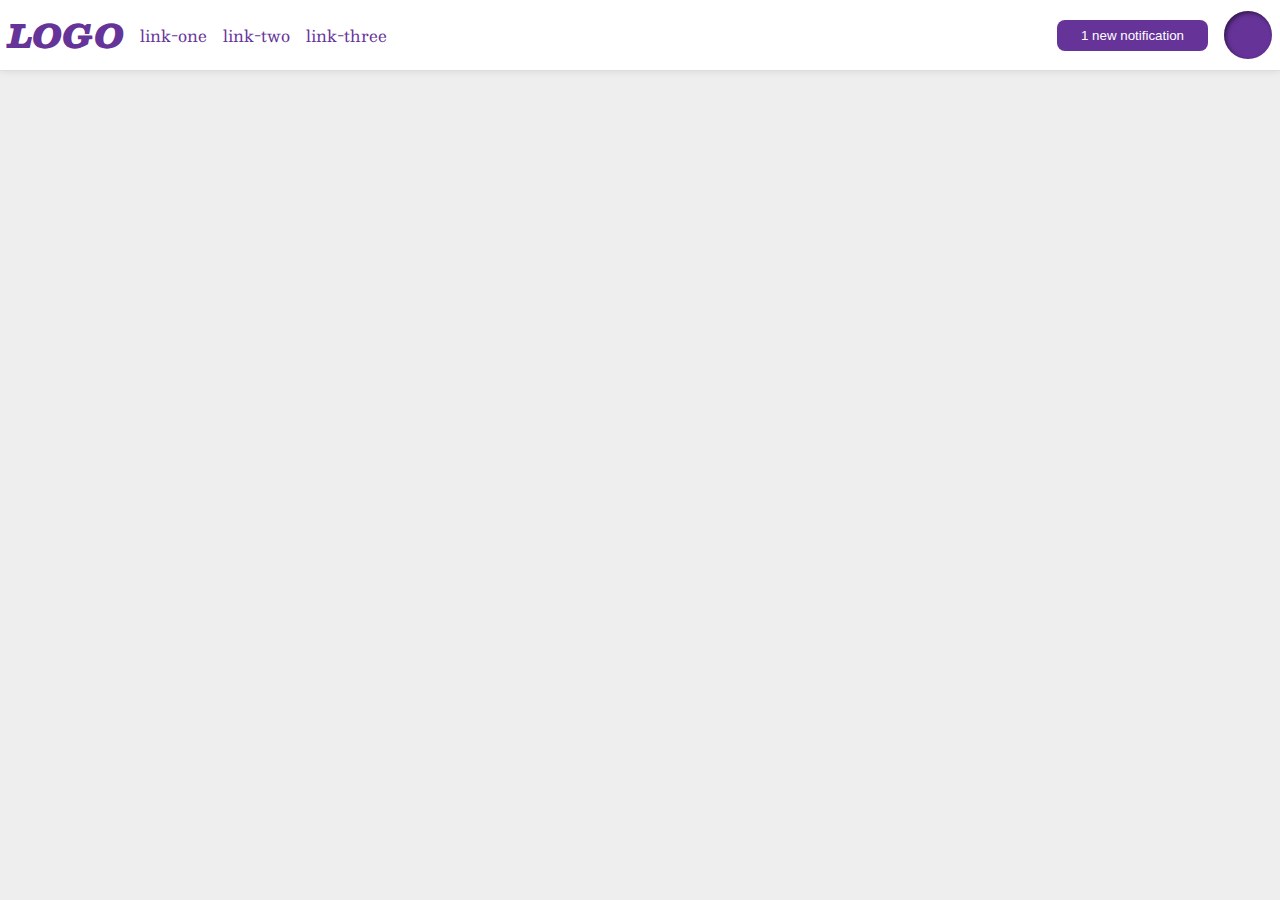
<file: foundations/flex/03-flex-header-2/index.html>
<!DOCTYPE html>
<html lang="en">

<head>
  <meta charset="UTF-8">
  <meta http-equiv="X-UA-Compatible" content="IE=edge">
  <meta name="viewport" content="width=device-width, initial-scale=1.0">
  <title>Flex Header 2</title>
  <link rel="stylesheet" href="style.css">
</head>

<body>
  <div class="header">
    <div class="left-side">
      <div class="logo">
        LOGO
      </div>
      <ul class="links">
        <li><a href="https://google.com">link-one</a></li>
        <li><a href="https://google.com">link-two</a></li>
        <li><a href="https://google.com">link-three</a></li>
      </ul>
    </div>
    <div class="right-side">
      <button class="notifications">
        1 new notification
      </button>
      <div class="profile-image"></div>
    </div>
  </div>
</body>

</html>
</file>
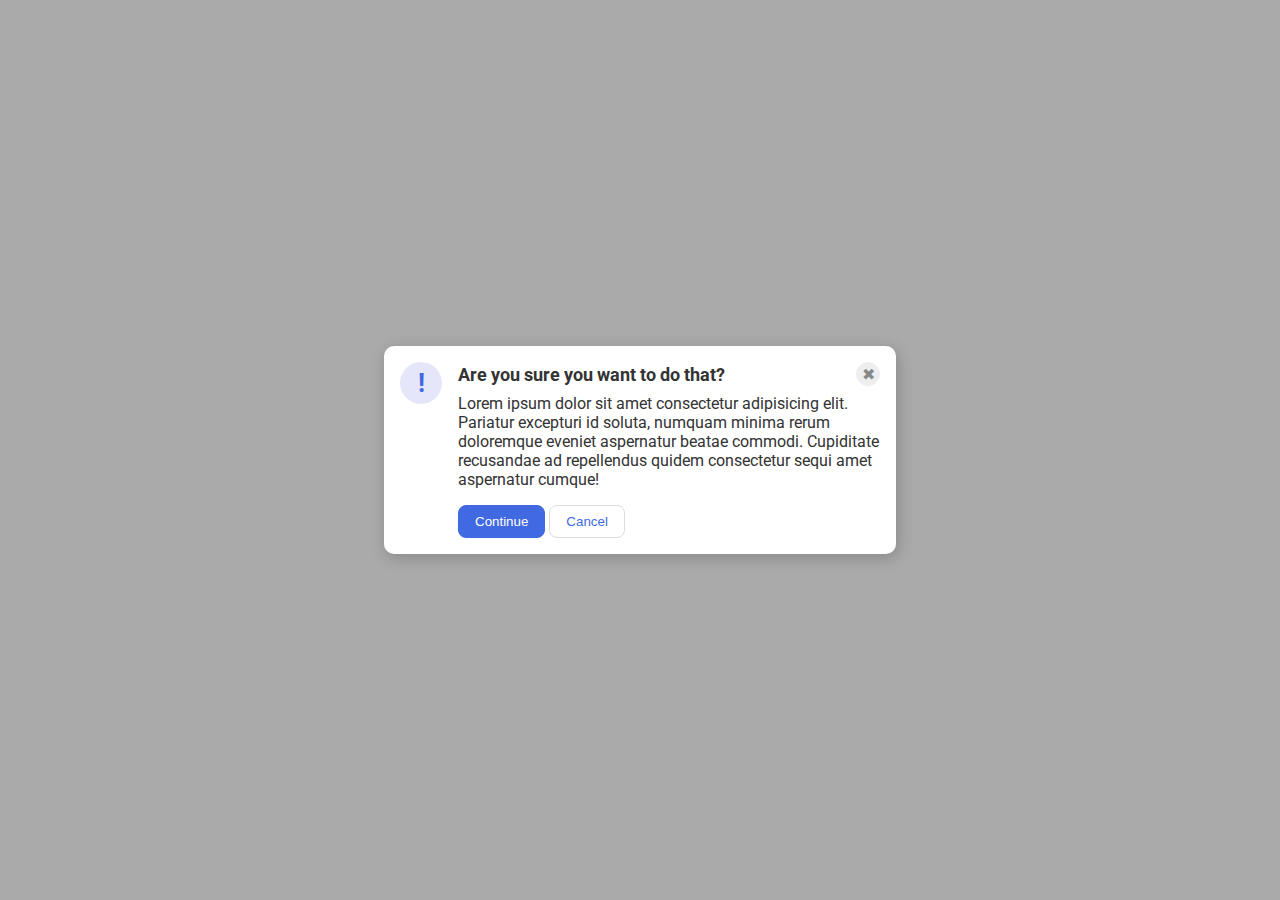
<file: foundations/flex/05-flex-modal/index.html>
<!DOCTYPE html>
<html lang="en">

<head>
  <meta charset="UTF-8">
  <meta http-equiv="X-UA-Compatible" content="IE=edge">
  <meta name="viewport" content="width=device-width, initial-scale=1.0">
  <link rel="stylesheet" href="style.css">
  <title>Modal</title>
</head>

<body>
  <div class="modal">
    <div class="icon">!</div>
    <div class="container">
      <div class="header">Are you sure you want to do that?
        <button class="close-button">✖</button>
      </div>
      <div class="text">Lorem ipsum dolor sit amet consectetur adipisicing elit. Pariatur excepturi id soluta, numquam
        minima rerum doloremque eveniet aspernatur beatae commodi. Cupiditate recusandae ad repellendus quidem
        consectetur sequi amet aspernatur cumque!</div>
      <button class="continue">Continue</button>
      <button class="cancel">Cancel</button>
    </div>
  </div>
</body>

</html>
</file>
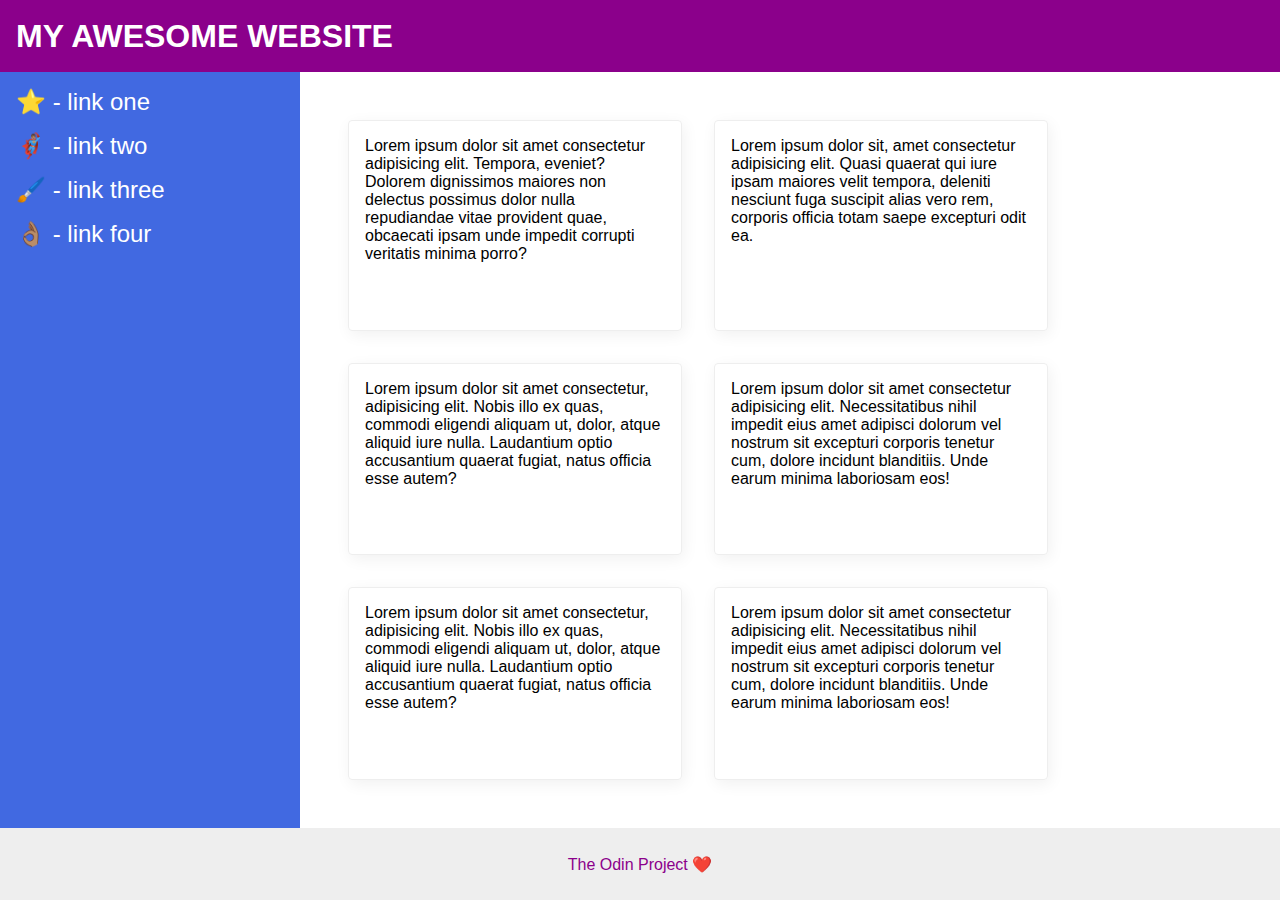
<file: foundations/flex/07-flex-layout-2/index.html>
<!DOCTYPE html>
<html lang="en">

<head>
  <meta charset="UTF-8">
  <meta http-equiv="X-UA-Compatible" content="IE=edge">
  <meta name="viewport" content="width=device-width, initial-scale=1.0">
  <title>The Holy Grail</title>
  <link rel="stylesheet" href="style.css">
</head>

<body>
  <div class="header">
    MY AWESOME WEBSITE
  </div>

  <div class="middle">
      <div class="sidebar">
        <ul>
          <li><a href="#">⭐ - link one</a></li>
          <li><a href="#">🦸🏽‍♂️ - link two</a></li>
          <li><a href="#">🖌️ - link three</a></li>
          <li><a href="#">👌🏽 - link four</a></li>
        </ul>
      </div>
      <div class="cards">
        <div class="card">Lorem ipsum dolor sit amet consectetur adipisicing elit. Tempora, eveniet? Dolorem dignissimos
          maiores non delectus possimus dolor nulla repudiandae vitae provident quae, obcaecati ipsam unde impedit corrupti
          veritatis minima porro?</div>
        <div class="card">Lorem ipsum dolor sit, amet consectetur adipisicing elit. Quasi quaerat qui iure ipsam maiores
          velit tempora, deleniti nesciunt fuga suscipit alias vero rem, corporis officia totam saepe excepturi odit ea.
        </div>
        <div class="card">Lorem ipsum dolor sit amet consectetur, adipisicing elit. Nobis illo ex quas, commodi eligendi
          aliquam ut, dolor, atque aliquid iure nulla. Laudantium optio accusantium quaerat fugiat, natus officia esse
          autem?</div>
        <div class="card">Lorem ipsum dolor sit amet consectetur adipisicing elit. Necessitatibus nihil impedit eius amet
          adipisci dolorum vel nostrum sit excepturi corporis tenetur cum, dolore incidunt blanditiis. Unde earum minima
          laboriosam eos!</div>
        <div class="card">Lorem ipsum dolor sit amet consectetur, adipisicing elit. Nobis illo ex quas, commodi eligendi
          aliquam ut, dolor, atque aliquid iure nulla. Laudantium optio accusantium quaerat fugiat, natus officia esse
          autem?</div>
        <div class="card">Lorem ipsum dolor sit amet consectetur adipisicing elit. Necessitatibus nihil impedit eius amet
          adipisci dolorum vel nostrum sit excepturi corporis tenetur cum, dolore incidunt blanditiis. Unde earum minima
          laboriosam eos!</div>
      </div>
  </div>

  <div class="footer">
    The Odin Project ❤️
  </div>
</body>

</html>
</file>
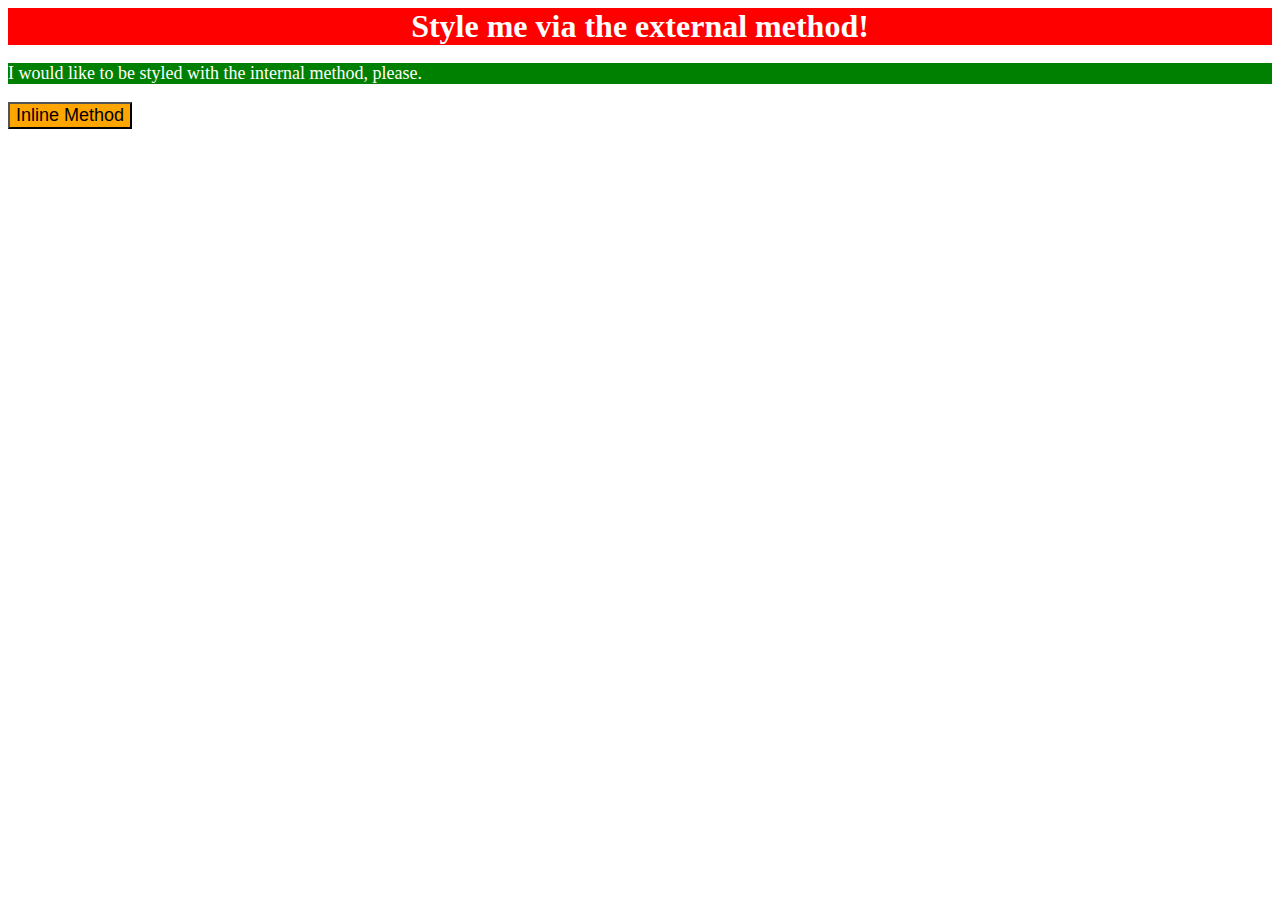
<file: foundations/intro-to-css/01-css-methods/index.html>
<!DOCTYPE html>
<html lang="en">

<head>
  <meta charset="UTF-8">
  <meta http-equiv="X-UA-Compatible" content="IE=edge">
  <meta name="viewport" content="width=device-width, initial-scale=1.0">
  <title>Methods for Adding CSS</title>
  <link rel="stylesheet" href="styles.css">
  <style>
    p {
      background-color: green;
      color: white;
      font-size: 18px;
    }
  </style>
</head>

<body>
  <div>Style me via the external method!</div>
  <p>I would like to be styled with the internal method, please.</p>
  <button style="background-color: orange; font-size: 18px;">Inline Method</button>
</body>

</html>
</file>
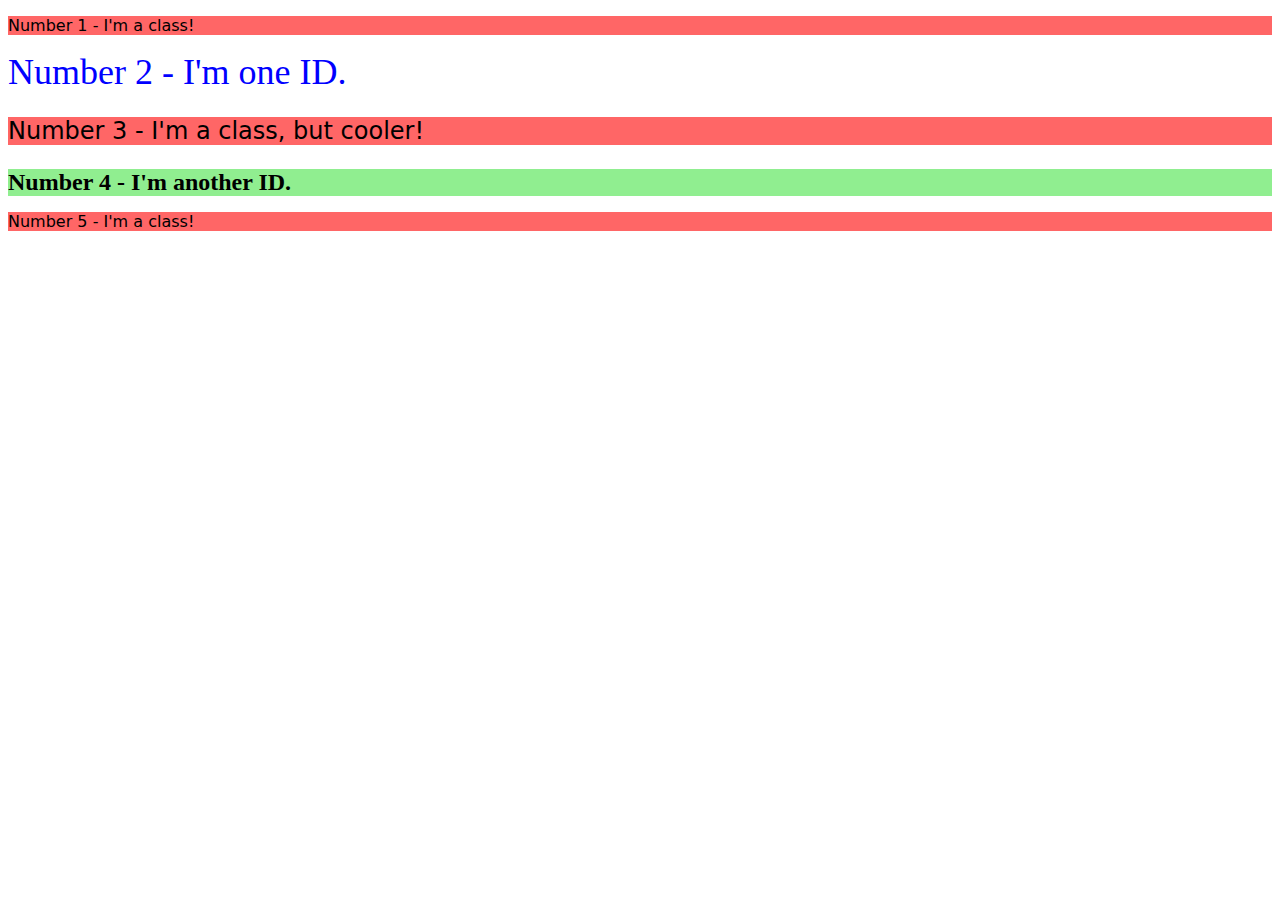
<file: foundations/intro-to-css/02-class-id-selectors/index.html>
<!DOCTYPE html>
<html lang="en">
  <head>
    <meta charset="UTF-8">
    <meta http-equiv="X-UA-Compatible" content="IE=edge">
    <meta name="viewport" content="width=device-width, initial-scale=1.0">
    <title>Class and ID Selectors</title>
    <link rel="stylesheet" href="style.css">
  </head>
  <body>
    <p class="odd">Number 1 - I'm a class!</p>
    <div id="second">Number 2 - I'm one ID.</div>
    <p class="odd" id="third">Number 3 - I'm a class, but cooler!</p>
    <div id="fourth">Number 4 - I'm another ID.</div>
    <p class="odd">Number 5 - I'm a class!</p>
  </body>
</html>
</file>
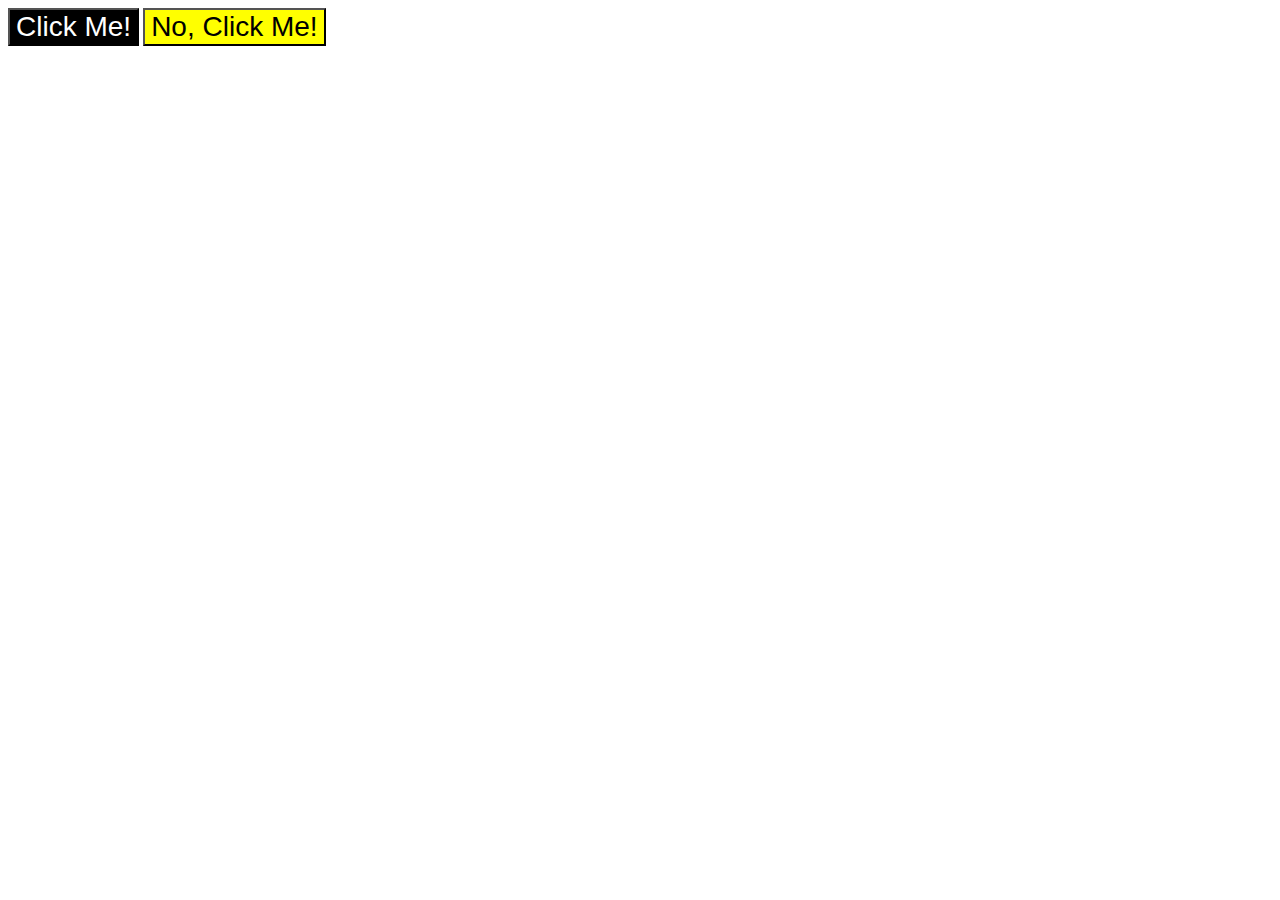
<file: foundations/intro-to-css/03-grouping-selectors/index.html>
<!DOCTYPE html>
<html lang="en">
  <head>
    <meta charset="UTF-8">
    <meta http-equiv="X-UA-Compatible" content="IE=edge">
    <meta name="viewport" content="width=device-width, initial-scale=1.0">
    <title>Grouping Selectors</title>
    <link rel="stylesheet" href="style.css">
  </head>
  <body>
    <button class="first">Click Me!</button>
    <button class="second">No, Click Me!</button>
  </body>
</html>
</file>
<file: foundations/flex/03-flex-header-2/style.css>
/* this is some magical font-importing.  
you'll learn about it later. */
@import url('https://fonts.googleapis.com/css2?family=Besley:ital,wght@0,400;1,900&display=swap');

body {
  margin: 0;
  background: #eee;
  font-family: Besley, serif;
}

.header {
  background: white;
  border-bottom: 1px solid #ddd;
  box-shadow: 0 0 8px rgba(0, 0, 0, .1);
  display: flex;
  justify-content: space-between;
  padding: 8px;
}

.left-side,
.right-side {
  display: flex;
  align-items: center;
  gap: 16px;
}

.profile-image {
  background: rebeccapurple;
  box-shadow: inset 2px 2px 4px rgba(0, 0, 0, .5);
  border-radius: 50%;
  width: 48px;
  height: 48px;
}

.logo {
  color: rebeccapurple;
  font-size: 32px;
  font-weight: 900;
  font-style: italic;
}

button {
  border: none;
  border-radius: 8px;
  background: rebeccapurple;
  color: white;
  padding: 8px 24px;
}

a {
  /* this removes the line under our links */
  text-decoration: none;
  color: rebeccapurple;
}

ul {
  list-style-type: none;
  display: flex;
  margin: 0;
  padding: 0;
  gap: 16px;
}
</file>
<file: foundations/flex/05-flex-modal/style.css>
@import url('https://fonts.googleapis.com/css2?family=Roboto:wght@400;700&display=swap');

html,
body {
  height: 100%;
}

body {
  font-family: Roboto, sans-serif;
  margin: 0;
  background: #aaa;
  color: #333;
  /* I'll give you this one for free lol */
  display: flex;
  align-items: center;
  justify-content: center;
}

.modal {
  background: white;
  width: 480px;
  border-radius: 10px;
  box-shadow: 2px 4px 16px rgba(0, 0, 0, .2);
  padding: 8px;
  display: flex;
  gap: 16px;
  padding: 16px;
}

.icon {
  color: royalblue;
  font-size: 26px;
  font-weight: 700;
  background: lavender;
  width: 42px;
  height: 42px;
  border-radius: 50%;
  display: flex;
  align-items: center;
  justify-content: center;
  flex-shrink: 0;
}

.close-button {
  background: #eee;
  border-radius: 50%;
  color: #888;
  font-weight: 400;
  font-size: 16px;
  height: 24px;
  width: 24px;
  display: flex;
  align-items: center;
  justify-content: center;
  border: 1px solid #eee;
  padding: 0;
}

.header {
  display: flex;
  align-items: center;
  justify-content: space-between;
  font-weight: bold;
  font-size: 18px;
  margin-bottom: 8px;
}

.text {
  margin-bottom: 16px;
}

button {
  cursor: pointer;
  padding: 8px 16px;
  border-radius: 8px;
}

button.continue {
  background: royalblue;
  border: 1px solid royalblue;
  color: white;
}

button.cancel {
  background: white;
  border: 1px solid #ddd;
  color: royalblue;
}
</file>
<file: foundations/flex/07-flex-layout-2/style.css>
body {
  font-family: -apple-system, BlinkMacSystemFont, 'Segoe UI', Roboto, Oxygen, Ubuntu, Cantarell, 'Open Sans', 'Helvetica Neue', sans-serif;
  margin: 0;
  min-height: 100vh;
  display: flex;
  flex-direction: column;
}

ul {
  list-style: none;
  margin: 0;
  padding: 0;
}

li {
  margin-bottom: 16px;
}

a {
  text-decoration: none;
  color: #FFF;
}

.header {
  height: 72px;
  background: darkmagenta;
  color: white;
  font-size: 32px;
  font-weight: 900;
  display: flex;
  align-items: center;
  padding: 0 16px;
}

.footer {
  height: 72px;
  background: #eee;
  color: darkmagenta;
  display: flex;
  justify-content: center;
  align-items: center;
}

.middle {
  display: flex;
  flex: 1;
}

.cards {
  padding: 48px;
  gap: 32px;
  display: flex;
  flex: auto;
  flex-wrap: wrap;
}

.sidebar {
  width: 300px;
  background: royalblue;
  box-sizing: border-box;
  padding: 16px;
  font-size: 24px;
  display: flex;
  flex-shrink: 0;
}

.card {
  border: 1px solid #eee;
  box-shadow: 2px 4px 16px rgba(0, 0, 0, .06);
  border-radius: 4px;
  padding: 16px;
  width: 300px;
}
</file>
<file: foundations/intro-to-css/01-css-methods/styles.css>
div {
  background-color: red;
  color: white;
  font-size: 32px;
  font-weight: bold;
  text-align: center;
}
</file>
<file: foundations/intro-to-css/02-class-id-selectors/style.css>
.odd {
  background-color: #ff6666;
  font-family: "Verdana", "DejaVu Sans", "sans-serif";
}

#second {
  color: #0000ff;
  font-size: 36px;
}

#third {
  font-size: 24px;
}

#fourth {
  background-color: lightgreen;
  font-size: 24px;
  font-weight: bold;
}
</file>
<file: foundations/intro-to-css/03-grouping-selectors/style.css>
button {
  font-size: 28px;
  font-family: "Helvetica", "Times New Roman", "sans-serif";
}

.first {
  background-color: black;
  color: white;
}

.second {
  background-color: yellow;
}
</file>
